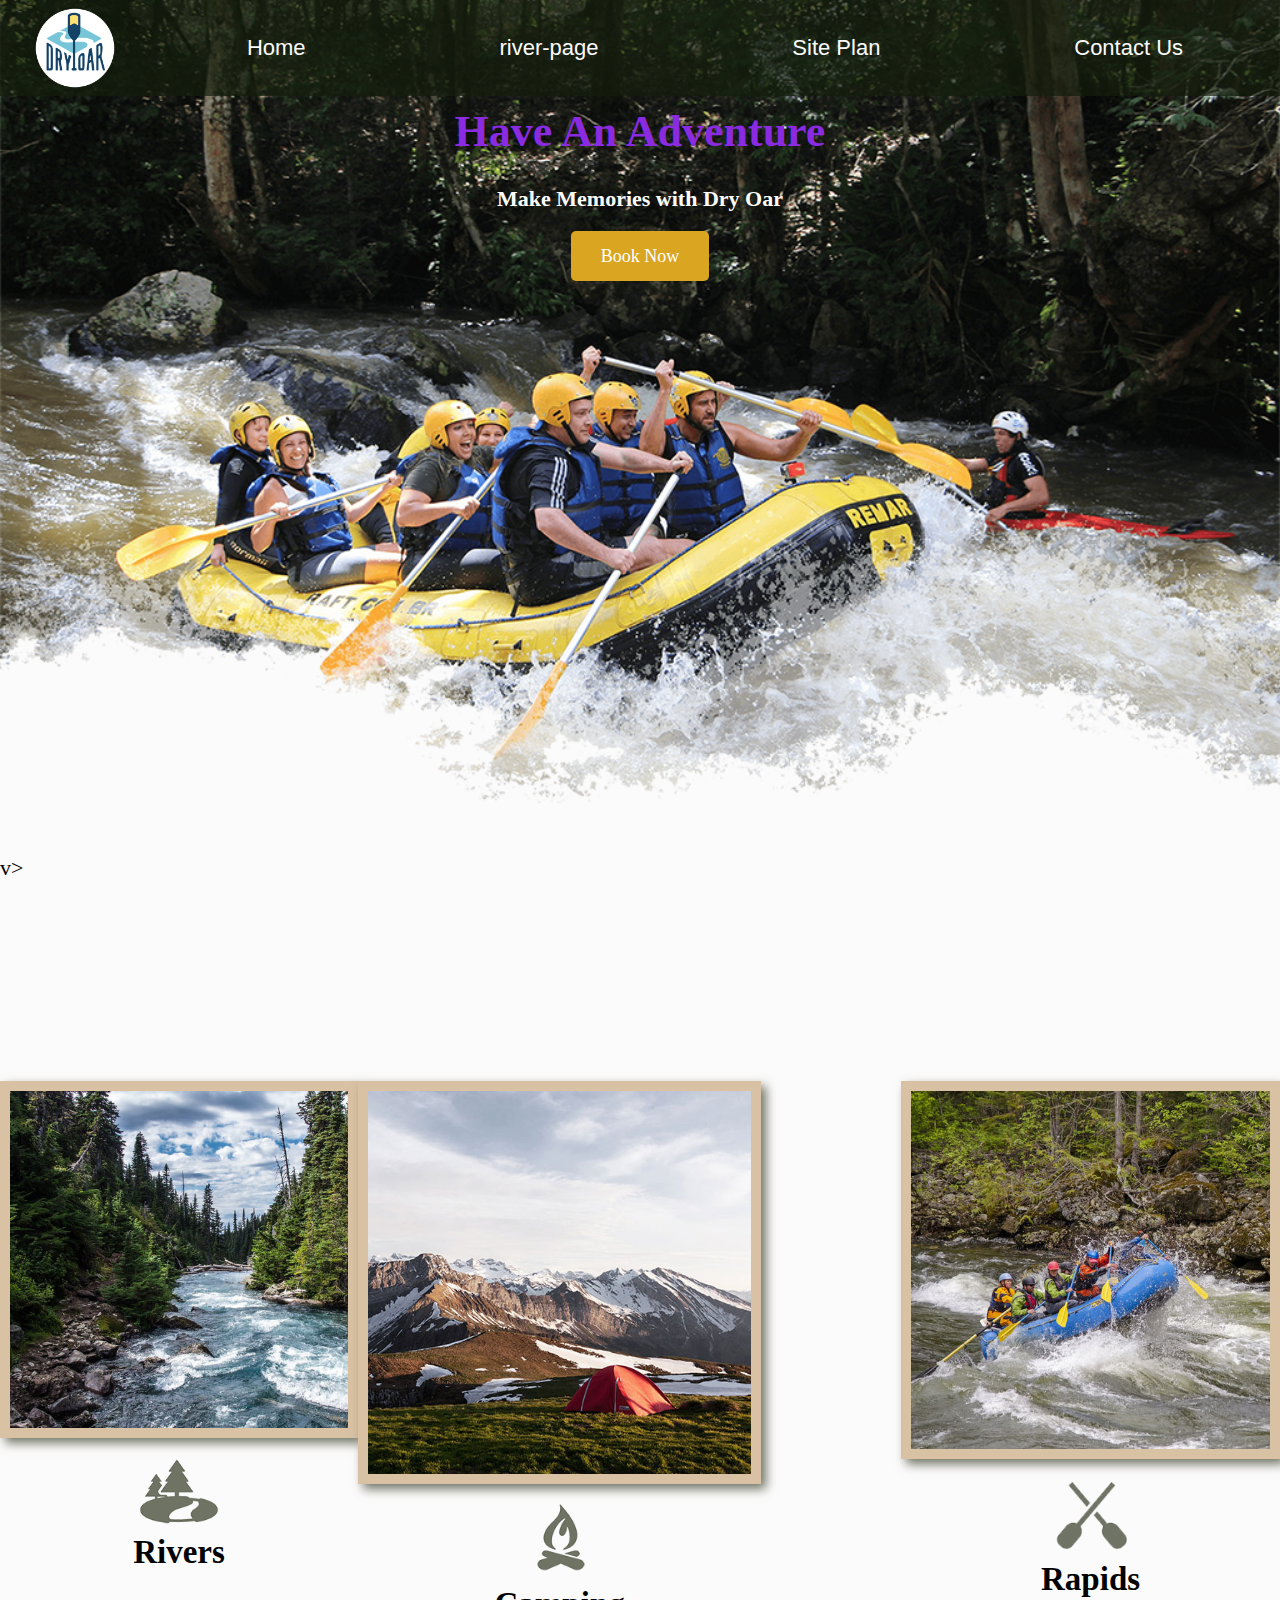
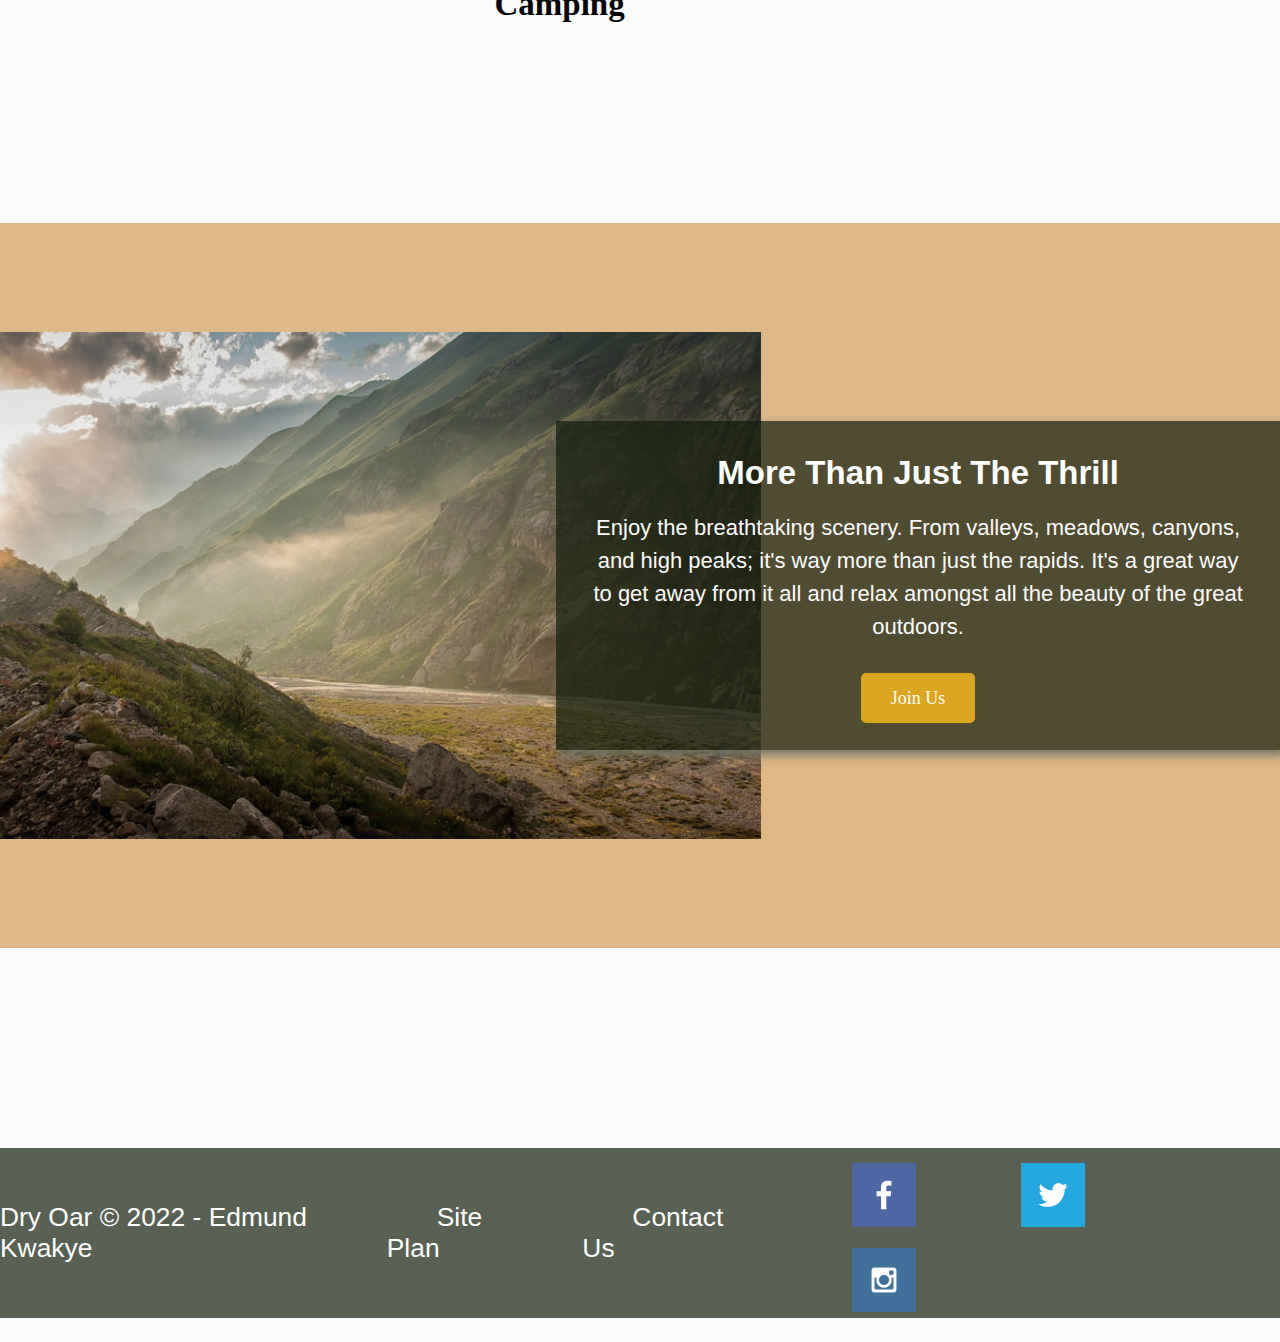
<file: wwr/index.html>
<!DOCTYPE html>
<html lang="en">
<head>
    <link rel="stylesheet" href="styles/style.css">
    <meta charset="UTF-8">
    <meta http-equiv="X-UA-Compatible" content="IE=edge">
    <meta name="viewport" content="width=device-width, initial-scale=1.0">
    <title>Whitewater Rafting Vacations | Dry Oar Boating | Home</title>
</head>
<body>
    <div id="content">
        <header>
            <a id="logo_link" href="index.html">
                <img class="logo" src="images/logo.png" alt="Dry Oar Logo">
            </a>
            <nav>
                <a href="index.html">Home</a>
                <a href="river.html">river-page</a>
                <a href="site-plan-rafting.html">Site Plan</a>
                <a href="contactus.html">Contact Us</a>
            </nav>
        </header>
    
<div id="hero">
    <div id="hero-box">
        <img id="hero-img" src="images/hero.png" alt="People enjoying white water rafting">
    </div>
    <section id="hero-msg">
        <h1 class="home-title">Have An Adventure</h1>
        <h4>Make Memories with Dry Oar</h4>
        <div class="button-box">
            <a class="book" href="rates.html">Book Now</a>
        </div>
    </section>
  </div>v>
  <main class="home-grid">
    <section class="rivers-card">
        <img class="card-img" src="images/rivers.jpg" alt="river in forest">
        <img class="icon" src="images/river_icon.png" alt="river icon">
        <h2>Rivers</h2>
    </section>
    <section class="camping-card">
        <img class="card-img" src="images/camping.jpg" alt="tent in mountains">
        <img class="icon" src="images/fire_icon.png" alt="fire icon">
        <h2>Camping</h2>
    </section>
    <section class="rapids-card">
        <img class="card-img" src="images/rapids.jpg" alt="rafting boat">
        <img class="icon" src="images/oars.png" alt="oars icon">
        <h2>Rapids</h2>
    </section>
    <div id="background"></div>
    <img class="mountains" src="images/mountains.jpg" alt="Misty mountains">
    <section class="msg">
        <h2>More Than Just The Thrill</h2>
        <p>Enjoy the breathtaking scenery. From valleys, meadows, canyons, and high peaks; it's way more than just the rapids. It's a great way to get away from it all and relax amongst all the beauty of the great outdoors. </p>
        <a class='join' href="rivers.html">Join Us</a>
    </section>
</main>
<footer>
    <p>Dry Oar © 2022 - Edmund Kwakye</p>
    <p><a href="site-plan-rafting.html">Site Plan</a></p>
    <p><a href="contactus.html">Contact Us</a></p>
    <div class="social">
        <a href="https://facebook.com" target="_blank">
            <img src="images/facebook.png" alt="fb icon">
        </a>
        <a href="https://twitter.com" target="_blank">
            <img src="images/twitter.png" alt="twitter icon">
        </a>
        <a href="https://instagram.com" target="_blank">
            <img src="images/instagram.png" alt="instagram icon">
        </a>
    </div>
</footer>
    </div>
</body>
</html>
</file>
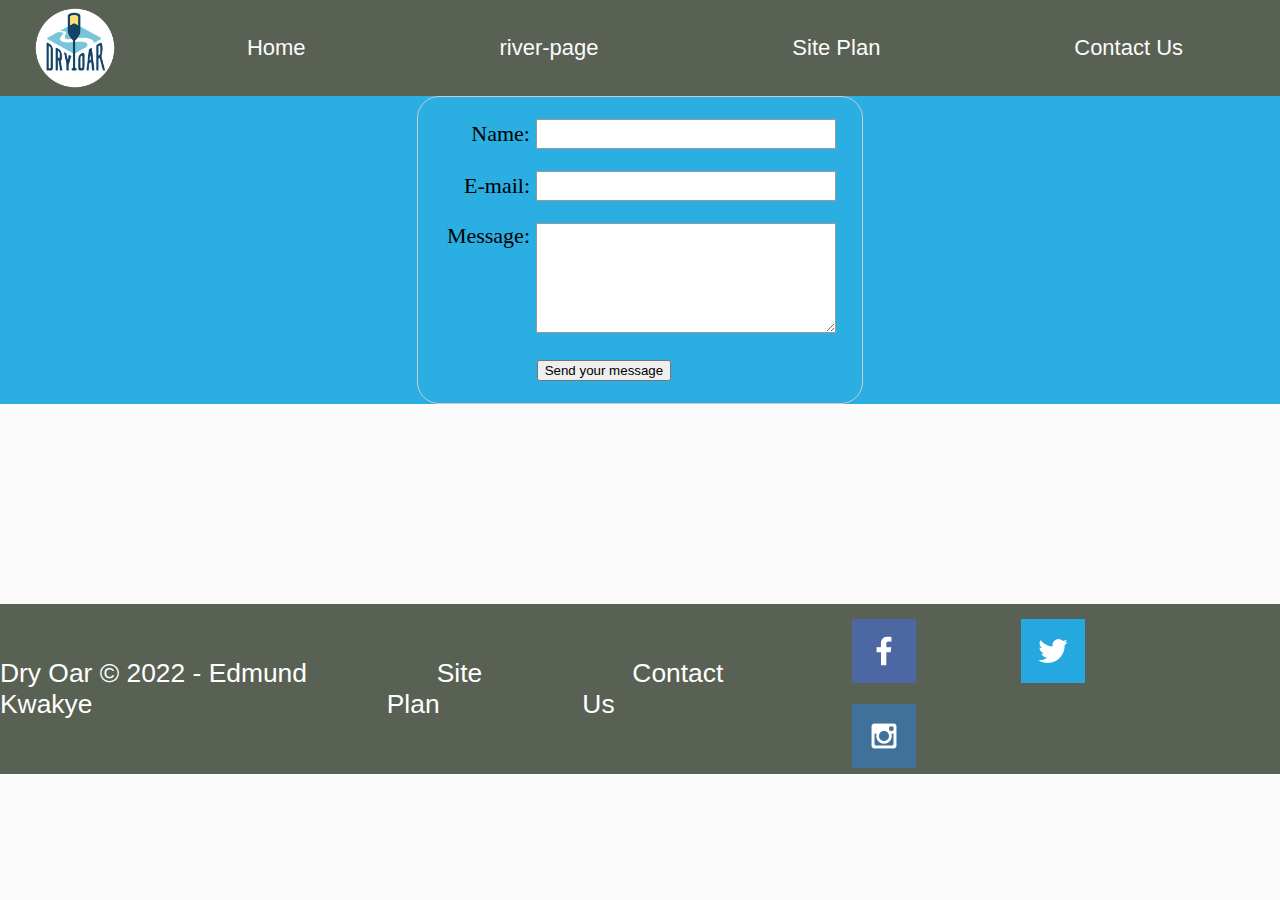
<file: wwr/contactus.html>
<!DOCTYPE html>
<html lang="en">
<head>
    <link rel="stylesheet" href="styles/style.css">
    <meta charset="UTF-8">
    <meta http-equiv="X-UA-Compatible" content="IE=edge">
    <meta name="viewport" content="width=device-width, initial-scale=1.0">
    <title>Whitewater Rafting Vacations | Dry Oar Boating | sub-page</title>
    <style>
        form {
    /* Just to center the form on the page */
    margin: 0 auto;
    width: 400px;
    /* To see the outline of the form */
    padding: 1em;
    border: 1px solid #ccc;
    border-radius: 1em;
    
}
.back{
    background-color:rgb(43, 174, 226);
}


ul {
    list-style: none;
    padding: 0;
    margin: 0;
}

form li + li {
    margin-top: 1em;
}

label {
    /* To make sure that all labels have the same size and are properly aligned */
    display: inline-block;
    width: 90px;
    text-align: right;
}

input,
textarea {
    /* To make sure that all text fields have the same font settings By default, textareas have a monospace font */
    font: 1em sans-serif;
    /* To give the same size to all text fields */
    width: 300px;
    box-sizing: border-box; /* To harmonize the look & feel of text field border */
    border: 1px solid #999;
}

input:focus,
textarea:focus {
    /* To give a little highlight on active elements */
    border-color: #000;
}

textarea {
    /* To properly align multiline text fields with their labels */
    vertical-align: top;
    /* To give enough room to type some text */
    height: 5em;
}

.button {
    /* To position the buttons to the same position of the text fields */
    padding-left: 90px;
    /* same size as the label elements */
}

button {
    /* This extra margin represent roughly the same space as the space between the labels and their text fields */
    margin-left: 0.5em;
}
#feedback {
    background-color: antiquewhite;
    position: absolute;
    top: 0;
    left: 0;
    right: 0;
    padding: .5em;
    /* make this element invisible until we are ready for it */
    display: none;      
}
.moveDown {
    margin-top: 3em;
}
   
    </style>
</head>
<body>
    <div id="content">
        <header>
            <a id="logo_link" href="index.html">
                <img class="logo" src="images/logo.png" alt="Dry Oar Logo">
            </a>
            <nav>
                <a href="index.html">Home</a>
                <a href="river.html">river-page </a>
                <a href="site-plan-rafting.html">Site Plan</a>
                <a href="contactus.html">Contact Us</a>
            </nav>
        </header>              
  <main class="back">
    <div id="feedback"></div>
    <form action="/my-handling-form-page" method="post">
        <ul>
            <li>
                <label for="name">Name:</label>
                <input type="text" id="name" name="user_name" />
            </li>
            <li>
                <label for="mail">E-mail:</label>
                <input type="email" id="mail" name="user_mail" />
            </li>
            <li>
                <label for="msg">Message:</label>
                <textarea id="msg" name="user_message"></textarea>
            </li>
            <li class="button">
                <button type="submit">Send your message</button>
            </li>
        </ul>
    </form>
    <script>
        // get the feedback div element so we can do something with it.
        const feedbackElement = document.getElementById('feedback');
        // get the form so we can read what was entered in it.
        const formElement = document.forms[0];
        // add a 'listener' to wait for a submission of our form. When that happens run the code below.
        formElement.addEventListener('submit', function(e) {
            // stop the form from doing the default action.
            e.preventDefault();
            // set the contents of our feedback element to a message letting the user know the form was submitted successfully. Notice that we pull the name that was entered in the form to personalize the message!
            feedbackElement.innerHTML = 'Hello '+ formElement.user_name.value +'! Thank you for your message. We will get back with you as soon as possible!';
            // make the feedback element visible.
            feedbackElement.style.display = "block";
            // add a class to move everything down so our message doesn't cover it.
            document.body.classList.toggle('moveDown');
        });
    </script>
</main>
<footer>
    <p>Dry Oar © 2022 - Edmund Kwakye</p>
    <p><a href="site-plan-rafting.html">Site Plan</a></p>
    <p><a href="contactus.html">Contact Us</a></p>
    <div class="social">
        <a href="https://facebook.com" target="_blank">
            <img src="images/facebook.png" alt="fb icon">
        </a>
        <a href="https://twitter.com" target="_blank">
            <img src="images/twitter.png" alt="twitter icon">
        </a>
        <a href="https://instagram.com" target="_blank">
            <img src="images/instagram.png" alt="instagram icon">
        </a>
    </div>
</footer>
</body>
</html>
</file>
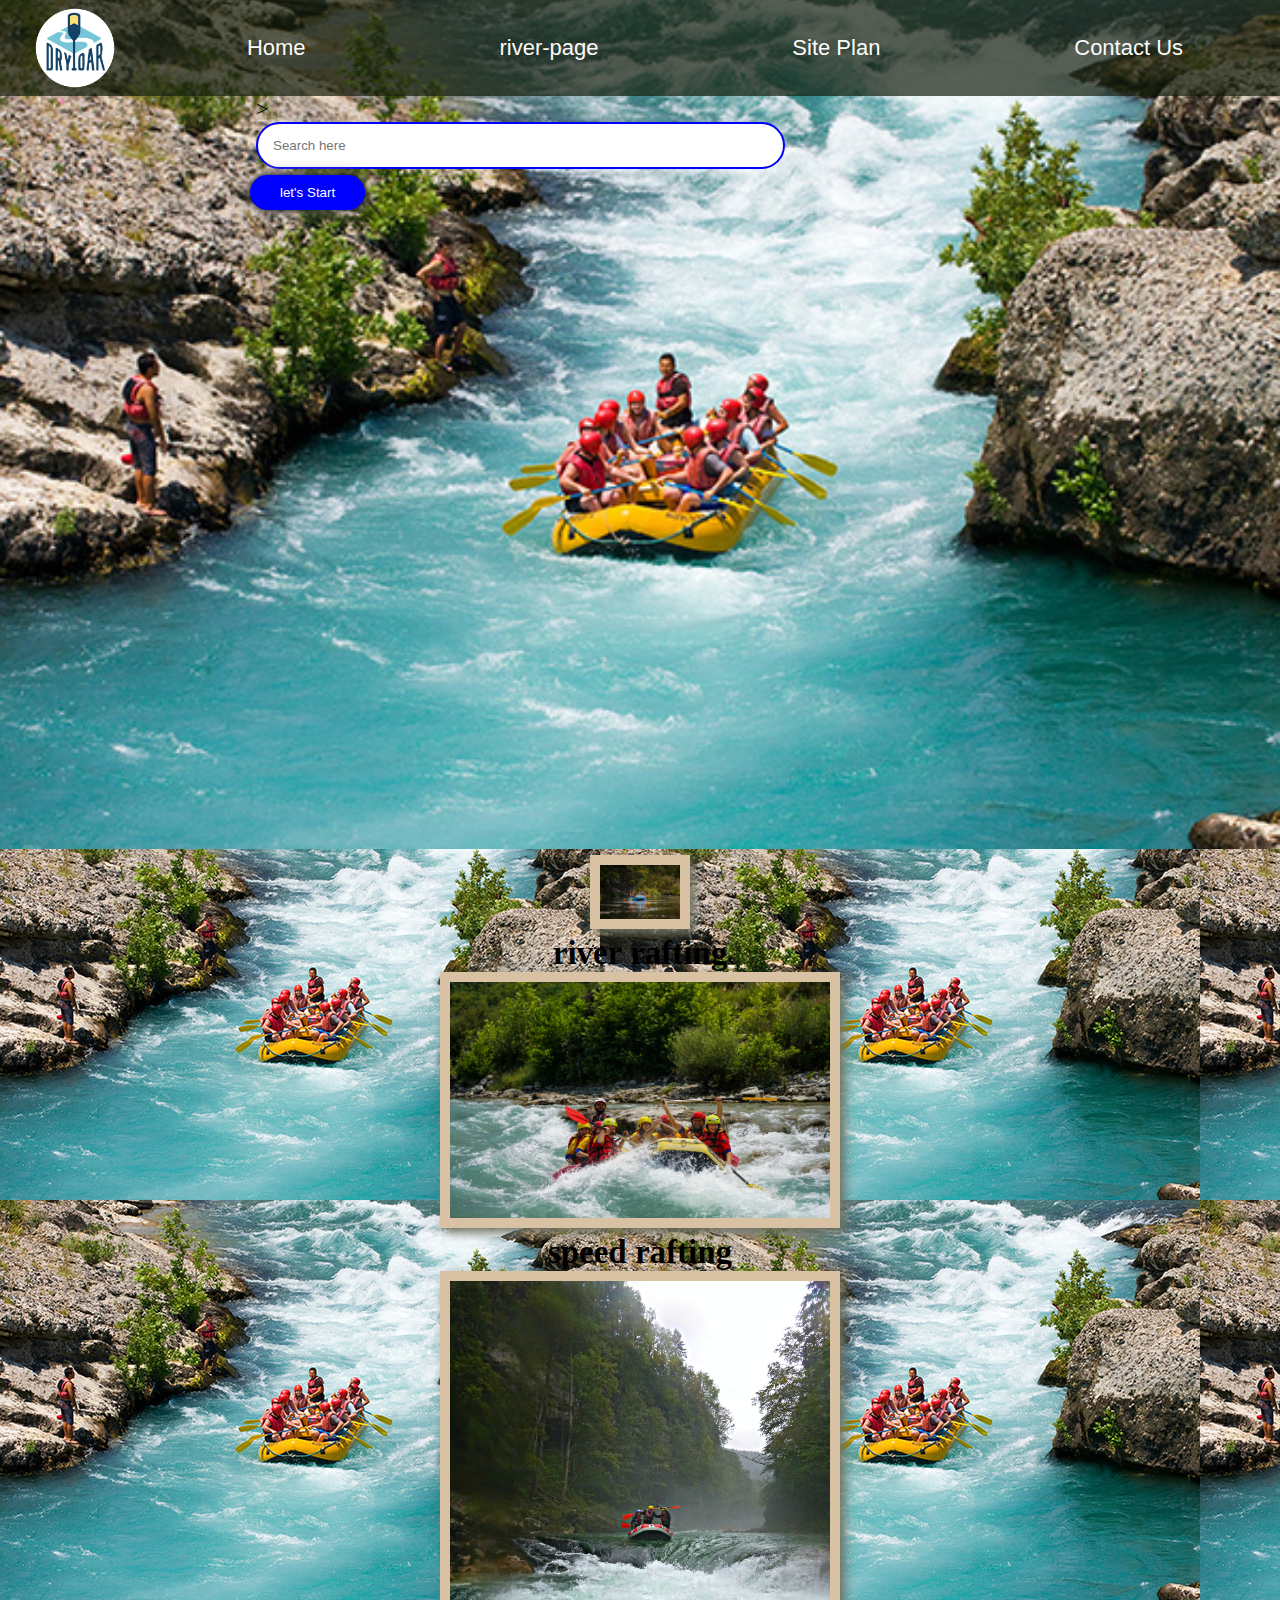
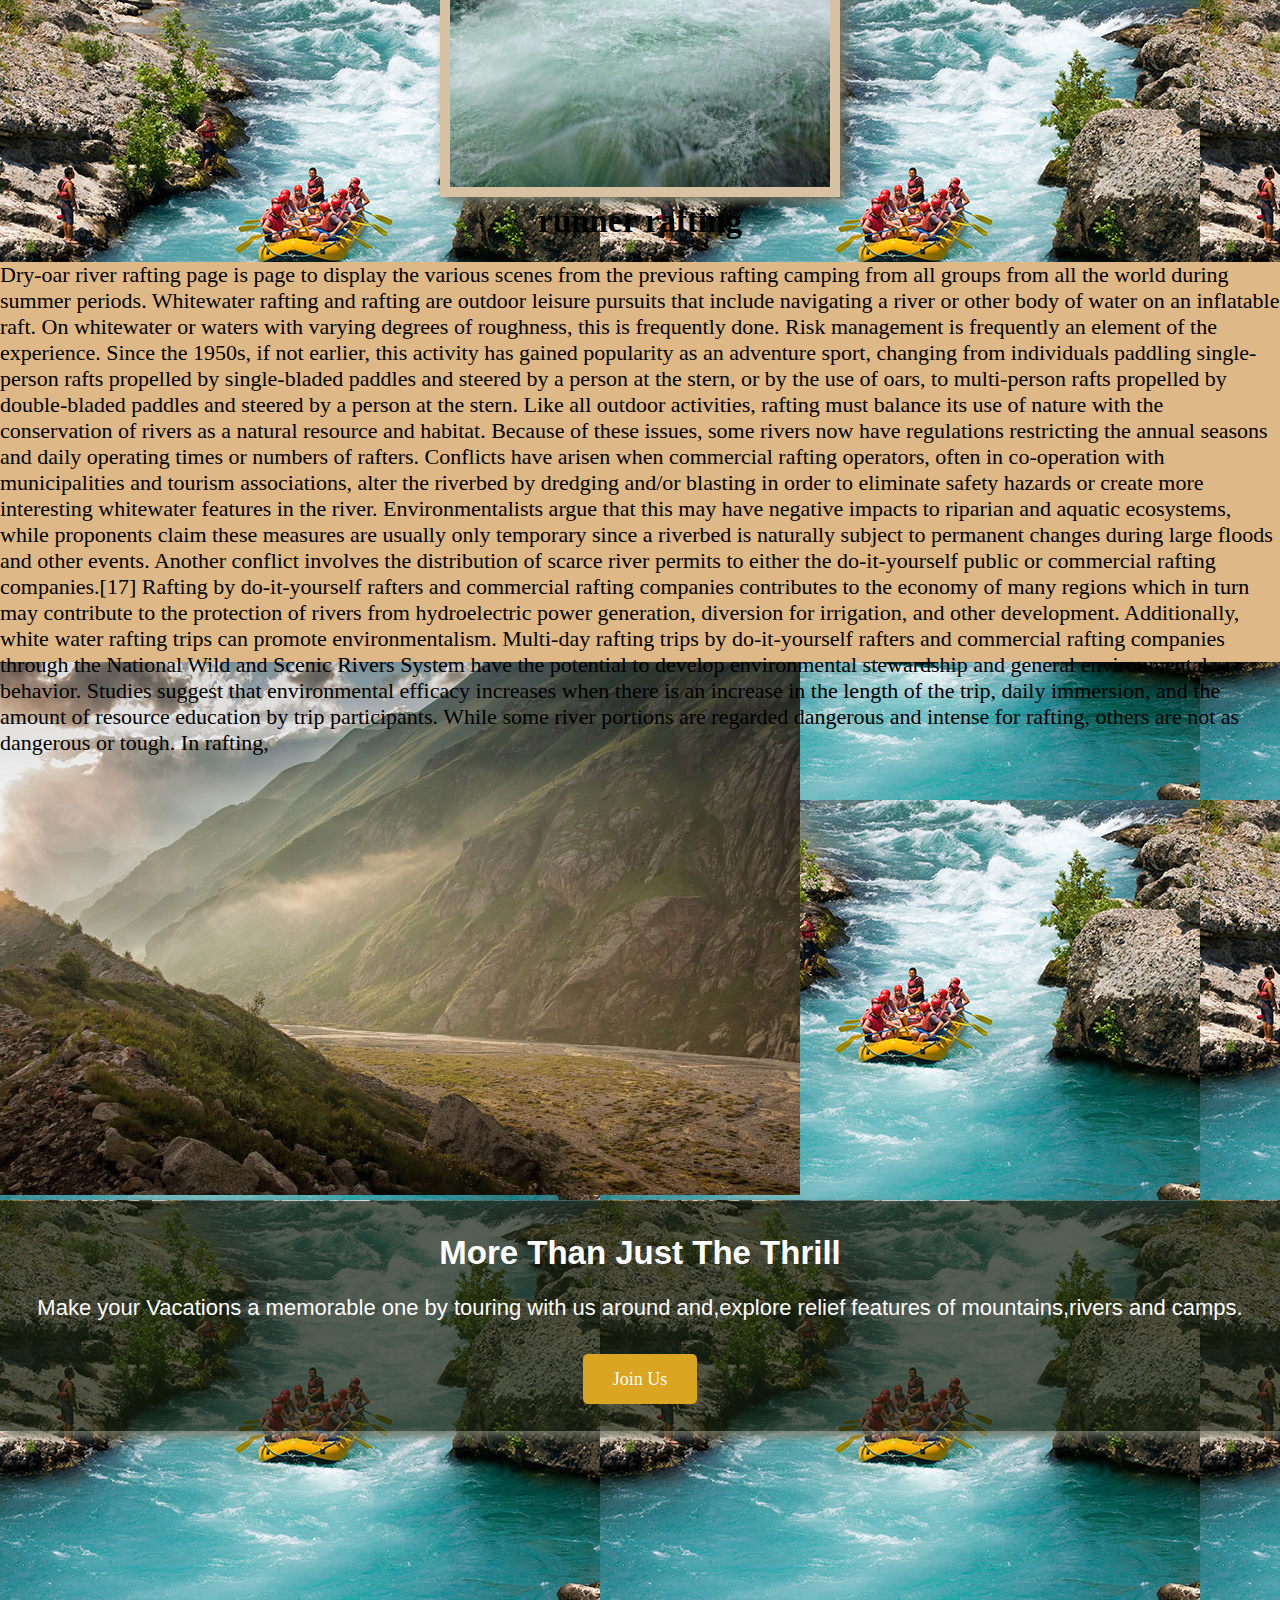
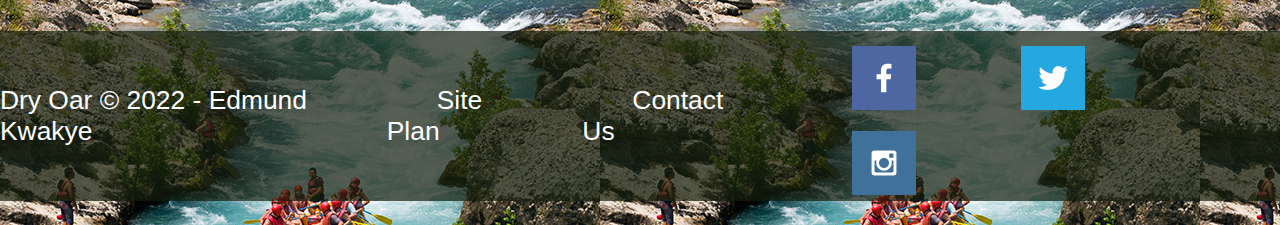
<file: wwr/river.html>
<!DOCTYPE html>
<html lang="en">
<head>
    <link rel="stylesheet" href="styles/river-style.css">
    <meta charset="UTF-8">
    <meta http-equiv="X-UA-Compatible" content="IE=edge">
    <meta name="viewport" content="width=device-width, initial-scale=1.0">
    <title>Whitewater Rafting Vacations | Dry Oar Boating | sub-page</title>
</head>
<body>
    
    <div id="content">
        <header>
            <a id="logo_link" href="river.html">
                <img class="logo" src="images/logo.png" alt="Dry Oar Logo">
            </a>
            <nav>
                <a href="index.html">Home</a>
                <a href="river.html">river-page </a>
                <a href="site-plan-rafting.html">Site Plan</a>
                <a href="contactus.html">Contact Us</a>
            </nav>
        </header>
        <div id="hero">
            <div id="hero-box">
                <img id="hero-img" src="images/rafting65_600.jpg" alt="People enjoying white water rafting">
            </div>
            <section id="hero-msg">
               >    
                <div class="newsletter">
                    <form>
                        <input type="text" name="DryOar" id="scenes" placeholder="Search here">
                        <input type="submit" name="submit" value="let's Start">
                    </form>
                </div>
            </div>
        </div>
    </div>
          </section>
  <main class="river-grid">
    <section class="runner-card">
        <img class="runner-img" src="images/vince-fleming-bb2iXgjGpVg-unsplash.jpg" alt="river in forest">
        
        <h2>river rafting</h2>
    </section>
    <section class="-card1">
        <img class="card1-img" src="images/loren-dosti-M8cpBt6RSns-unsplash.jpg" alt="tent in mountains">
        
        <h2>speed rafting</h2>
    </section>
    <section class="speed-card">
        <img class="speed-img" src="images/mushroom-sorting-office-r14a9t6DSy4-unsplash.jpg" alt="rafting boat">
       <h2>runner rafting</h2>
    </section>
    <div id="background">
        <p> Dry-oar river rafting page is page to display the various scenes from the previous rafting camping from all groups from all the world during summer periods.
            Whitewater rafting and rafting are outdoor leisure pursuits that include navigating a river or other body of water on an inflatable raft. On whitewater or waters with varying degrees of roughness, this is frequently done. Risk management is frequently an element of the experience.

Since the 1950s, if not earlier, this activity has gained popularity as an adventure sport, changing from individuals paddling single-person rafts propelled by single-bladed paddles and steered by a person at the stern, or by the use of oars, to multi-person rafts propelled by double-bladed paddles and steered by a person at the stern.
Like all outdoor activities, rafting must balance its use of nature with the conservation of rivers as a natural resource and habitat. Because of these issues, some rivers now have regulations restricting the annual seasons and daily operating times or numbers of rafters.

Conflicts have arisen when commercial rafting operators, often in co-operation with municipalities and tourism associations, alter the riverbed by dredging and/or blasting in order to eliminate safety hazards or create more interesting whitewater features in the river. Environmentalists argue that this may have negative impacts to riparian and aquatic ecosystems, while proponents claim these measures are usually only temporary since a riverbed is naturally subject to permanent changes during large floods and other events. Another conflict involves the distribution of scarce river permits to either the do-it-yourself public or commercial rafting companies.[17]

Rafting by do-it-yourself rafters and commercial rafting companies contributes to the economy of many regions which in turn may contribute to the protection of rivers from hydroelectric power generation, diversion for irrigation, and other development. Additionally, white water rafting trips can promote environmentalism. Multi-day rafting trips by do-it-yourself rafters and commercial rafting companies through the National Wild and Scenic Rivers System have the potential to develop environmental stewardship and general environmental behavior. Studies suggest that environmental efficacy increases when there is an increase in the length of the trip, daily immersion, and the amount of resource education by trip participants.

While some river portions are regarded dangerous and intense for rafting, others are not as dangerous or tough. In rafting, </p>
    </div>
    <img class="mountains" src="images/mountains.jpg" alt="Misty mountains">
    <section class="msg">
        <h2>More Than Just The Thrill</h2>
        <p>Make your Vacations a memorable one by touring with us around and,explore relief features of mountains,rivers and camps. </p>
        <a class='join' href="rivers.html">Join Us</a>
    </section>
</main>
<footer>
    <p>Dry Oar © 2022 - Edmund Kwakye</p>
    <p><a href="site-plan-rafting.html">Site Plan</a></p>
    <p><a href="contactus.html">Contact Us</a></p>
    <div class="social">
        <a href="https://facebook.com" target="_blank">
            <img src="images/facebook.png" alt="fb icon">
        </a>
        <a href="https://twitter.com" target="_blank">
            <img src="images/twitter.png" alt="twitter icon">
        </a>
        <a href="https://instagram.com" target="_blank">
            <img src="images/instagram.png" alt="instagram icon">
        </a>
    </div>
</footer>
</body>
</html>
</file>
<file: wwr/styles/style.css>
nav a {
    text-align: center;
    color: #fcfbfb;
    text-decoration: none;
    padding: 35px;
    font-family: 'Roboto', sans-serif;
}

#hero-msg h1, #hero-msg h4 {
    text-align: center;
    /* font-family: 'Roboto', sans-serif; */
}
.newsletter form{
    width: 380px;
    max-width: 100%;
    position: relative;
    position: static;
}
.newsletter form input:first-child {
    display: inline-block;
    padding: 14px 130px 14px 15px;
    width: 100%;
    border: 2px solid blue;
    outline: none;
    border-radius: 30px;
}

.newsletter form input:last-child {
    position: relative ;
    display: inline-block;
    outline: none;
    border: none;
    padding: 10px 30px;
    border-radius: 30px;
    background-color: blue;
    color: white;
    box-shadow: 0px 0px 5px #000, 0px 0px 15px #858585;
    top: 6px;
    right: 6px;
}

.button-box {
    text-align: center;
}

main section {
    text-align: center;
}

#background {
    height: 725px;
}

body {
    background-color: #fcfbfb;
    margin: 0;
    font-size: 22px;
    padding: 0;
}

nav {
    display: flex;
    justify-content: space-around;
}

header {
    background-color:rgba(20,30,13, .7);
    display: grid;
    grid-template-columns: 150px auto;
}
nav a:hover {
    background-color: black;
    color: #d9c2a3;
}
.book, .join {
    background-color: goldenrod;
    color: white;
    text-decoration: none;
    font-size: 18px;
    padding: 15px 30px;
    margin-top: 50px;
    border-radius: 5px;
    font-family: 'Rock Salt', cursive;
}
.book:hover, .join:hover {
    background-color: blueviolet;
    color: white;
}
#background {
    background-color: burlywood;
    grid-column: 1/11;
    grid-row: 4/9;
}
.msg {
    background-color:rgba(20,30,13, .7);
    line-height: 1.5em;
    padding: 35px;
    font-family: 'Roboto', sans-serif;
    grid-column: 6/10;
    grid-row: 6/7;
    box-shadow: 5px 5px 10px #6f7364;
}

.rivers-card, .camping-card, .rapids-card {
    margin: 200px 0;
}

footer {
    background-color:rgba(20,30,13, .7);
    color: white;
    margin-top: 200px;
    display: flex;
    justify-content: space-around;
    align-items: center;
}

footer a {
    color: white;
    text-decoration: none;
    padding: 25px 50px;
}

footer a:hover {
    color: #fcfbfb;
}

footer p {
    font-size: 1.2em;
    font-family: 'Roboto', sans-serif;
}

footer p a:hover {
    text-decoration: underline;
}
footer .social img {
    padding-top: 15px;
}

.home-title {
    color: blueviolet;
    font-size: 2em;
    margin-top: 10px;
    font-family: 'Sacramento', cursive;
}

.msg h2 {
    color: white;
}
 .msg p {
    color: #fcfbfb;
    padding-bottom: 15px;
 }

 .card-img {
    border: 10px solid #d9c2a3;
    transform: transform .5s;
    box-shadow: 5px 5px 10px #6f7364;
 }

 .card-img:hover {
    opacity: .6;
    transform: scale(1.1);
 }

 .card-img, .mountains {
    width: 100%;
 }
 .rivers-card {
    grid-column: 2/4;
    grid-row: 2/3;
 }

 .camping-card {
    grid-column: 5/7;
    grid-row: 2/3;
 }

 .rapids-card {
    grid-column: 8/10;
    grid-row: 2/3;
 }

.mountains {
    grid-column: 2/7;
    grid-row: 5/8;
}

 main section img {
    box-sizing: border-box;
 }

 .logo {
    width: 80px;
 }

 #logo_link {
    padding-top: 5px;
    justify-self: center;
    align-self: center;
 }
 .icon {
    width: 80px;
    padding-top: 10px;
 }

 #hero-img {
    width: 100%;
 }

 h2 {
    margin: 0;
 }

 h1 {
    font-family: 'Sacramento', cursive;
 }

 #hero {
    display: grid;
    grid-template-columns: 1fr 3fr 1fr;
    margin-top: -100px;
 }
 #hero-box {
    grid-column: 1/4;
    grid-row: 1/3;
    z-index: -1;
 }

 #hero-msg h4 {
    color: white;
 }

 #hero-msg {
    grid-column: 2/3;
    grid-row: 1/2;
    margin-top: 100px;
 }

 .home-grid {
    display: grid;
    grid-template-columns: 10fr;
 }

 #feedback {
    background-color: antiquewhite;
    position: absolute;
    top: 0;
    left: 0;
    right: 0;
    padding: .5em;
    /* make this element invisible until we are ready for it */
    display: none;      
}

.moveDown {
    margin-top: 3em;
}
   
.runner-img{
    width:100% ;

}



 @media screen and (max-width: 900px) {
    #hero, .home-grid {
        display: block;
        height: auto;
    }
    nav, footer {
        flex-direction: column;
    }
    nav a {
        display: block;
        padding: 15px;
    }
    #hero {
        margin-top: 0;
    }
    #hero-msg {
        margin-top: 0;
    }
    #hero-msg h4 {
        display: none;
    }
    .home-title {
        font-size: 25px;
        color: #6f7364;
    }
    .rivers-card, .camping-card, .rapids-card { 
        margin: 50px auto;
        width: 60%;
    }
    #background {
        display: none;
    }
    .mountains, .msg {
        width: 80%;
        display: block;
        margin: 0 auto;
    }
    footer {
        margin-top: 25px;
    }
}
</file>
<file: wwr/styles/river-style.css>
nav a {
    text-align: center;
    color: #fcfbfb;
    text-decoration: none;
    padding: 35px;
    font-family: 'Roboto', sans-serif;
}

#hero-msg h1, #hero-msg h4 {
    text-align: center;
    /* font-family: 'Roboto', sans-serif; */
}
#hero-img {
    width: 100%;
    height: fit-content;
    margin-bottom: auto;
 }

.button-box {
    text-align: center;
}

main section {
    text-align: center;
}

#background {
    height: 400px;
    position: relative;;
}

body {
    background-color: white;
    background: url(../images/rafting65_600.jpg);
    margin: 0;
    font-size: 22px;
    padding: 0;
}

nav {
    display: flex;
    justify-content: space-around;
}

header {
    background-color:rgba(20,30,13, .7);
    display: grid;
    grid-template-columns: 150px auto;
}
nav a:hover {
    background-color: black;
    color: #d9c2a3;
}
.book, .join {
    background-color: goldenrod;
    color: white;
    text-decoration: none;
    font-size: 18px;
    padding: 15px 30px;
    margin-top: 50px;
    border-radius: 5px;
    font-family: 'Rock Salt', cursive;
}
.book:hover, .join:hover {
    background-color: blueviolet;
    color: white;
}
#background {
    background-color: burlywood;
    grid-column: 1/11;
    grid-row: 4/9;
}
.msg {
    background-color:rgba(20,30,13, .7);
    line-height: 1.5em;
    padding: 35px;
    font-family: 'Roboto', sans-serif;
    grid-column: 6/10;
    grid-row: 6/7;
    box-shadow: 5px 5px 10px #6f7364;
}

footer {
    background-color:rgba(20,30,13, .7);
    color: white;
    margin-top: 200px;
    display: flex;
    justify-content: space-around;
    align-items: center;
}

footer a {
    color: white;
    text-decoration: none;
    padding: 25px 50px;
}

footer a:hover {
    color: #fcfbfb;
}

footer p {
    font-size: 1.2em;
    font-family: 'Roboto', sans-serif;
}

footer p a:hover {
    text-decoration: underline;
}
footer .social img {
    padding-top: 15px;
}

.home-title {
    color: blueviolet;
    font-size: 2em;
    margin-top: 10px;
    font-family: 'Sacramento', cursive;
}

.msg h2 {
    color: white;
}
 .msg p {
    color: #fcfbfb;
    padding-bottom: 15px;
 }

 .runner-img {
    border: 10px solid #d9c2a3;
    transform: transform .5s;
    box-shadow: 5px 5px 10px #6f7364;
    width: 100px;
    
 }

 .runner-img:hover {
    opacity: .5;
    transform: scale(2.1);
 }

 .card1-img {
    border: 10px solid #d9c2a3;
    transform: transform .5s;
    box-shadow: 5px 5px 10px #6f7364;
    width: 400px;
 }
 .card1-img:hover {
    opacity: .6;
    transform: scale(1.1);
 }
 .speed-img{
    border: 10px solid #d9c2a3;
    transform: transform .5s;
    box-shadow: 5px 5px 10px #6f7364;
    width: 400px;
 }
 .speed-img:hover {
    opacity: .6;
    transform: scale(1.1);
 }
    .rivers-card {
    grid-column: 2/4;
    grid-row: 2/3;
 }
 

 .camping-card {
    grid-column: 5/7;
    grid-row: 2/3;
 }

 .rapids-card {
    grid-column: 8/10;
    grid-row: 2/3;
 }

.mountains {
    grid-column: 2/7;
    grid-row: 5/8;
}

 main section img {
    box-sizing: border-box;
 }

 .logo {
    width: 80px;
 }

 #logo_link {
    padding-top: 5px;
    justify-self: center;
    align-self: center;
 }
 .icon {
    width: 80px;
    padding-top: 10px;
 }

 #hero-img {
    width: 100%;
 }

 h2 {
    margin: 0;
 }

 h1 {
    font-family: 'Sacramento', cursive;
 }

 #hero {
    display: grid;
    grid-template-columns: 1fr 3fr 1fr;
    margin-top: -100px;
 }
 #hero-box {
    grid-column: 1/4;
    grid-row: 1/3;
    z-index: -1;
 }

 #hero-msg h4 {
    color: white;
 }

 #hero-msg {
    grid-column: 2/3;
    grid-row: 1/2;
    margin-top: 100px;
 }

 .home-grid {
    display: grid;
    grid-template-columns: 10fr;
 }

 #feedback {
    background-color: antiquewhite;
    position: absolute;
    top: 0;
    left: 0;
    right: 0;
    padding: .5em;
    /* make this element invisible until we are ready for it */
    display: none;      
}
.newsletter form{
    width: 380px;
    max-width: 100%;
    position: relative;
    position: static;
}
.newsletter form input:first-child {
    display: inline-block;
    padding: 14px 130px 14px 15px;
    width: 100%;
    border: 2px solid blue;
    outline: none;
    border-radius: 30px;
}

.newsletter form input:last-child {
    position: relative ;
    display: inline-block;
    outline: none;
    border: none;
    padding: 10px 30px;
    border-radius: 30px;
    background-color: blue;
    color: white;
    box-shadow: 0px 0px 5px #000, 0px 0px 15px #858585;
    top: 6px;
    right: 6px;
}
.moveDown {
    margin-top: 3em;
}
   

 @media screen and (max-width: 900px) {
    #hero, .home-grid {
        display: block;
        height: auto;
    }
    nav, footer {
        flex-direction: column;
    }
    nav a {
        display: block;
        padding: 15px;
    }
    #hero {
        margin-top: 0;
    }
    #hero-msg {
        margin-top: 0;
    }
    #hero-msg h4 {
        display: none;
    }
    .home-title {
        font-size: 25px;
        color: #6f7364;
    }
    .rivers-card, .camping-card, .rapids-card { 
        margin: 50px auto;
        width: 60%;
    }
    #background {
        display: none;
    }
    .mountains, .msg {
        width: 80%;
        display: block;
        margin: 0 auto;
    }
    footer {
        margin-top: 25px;
    }
}
</file>
